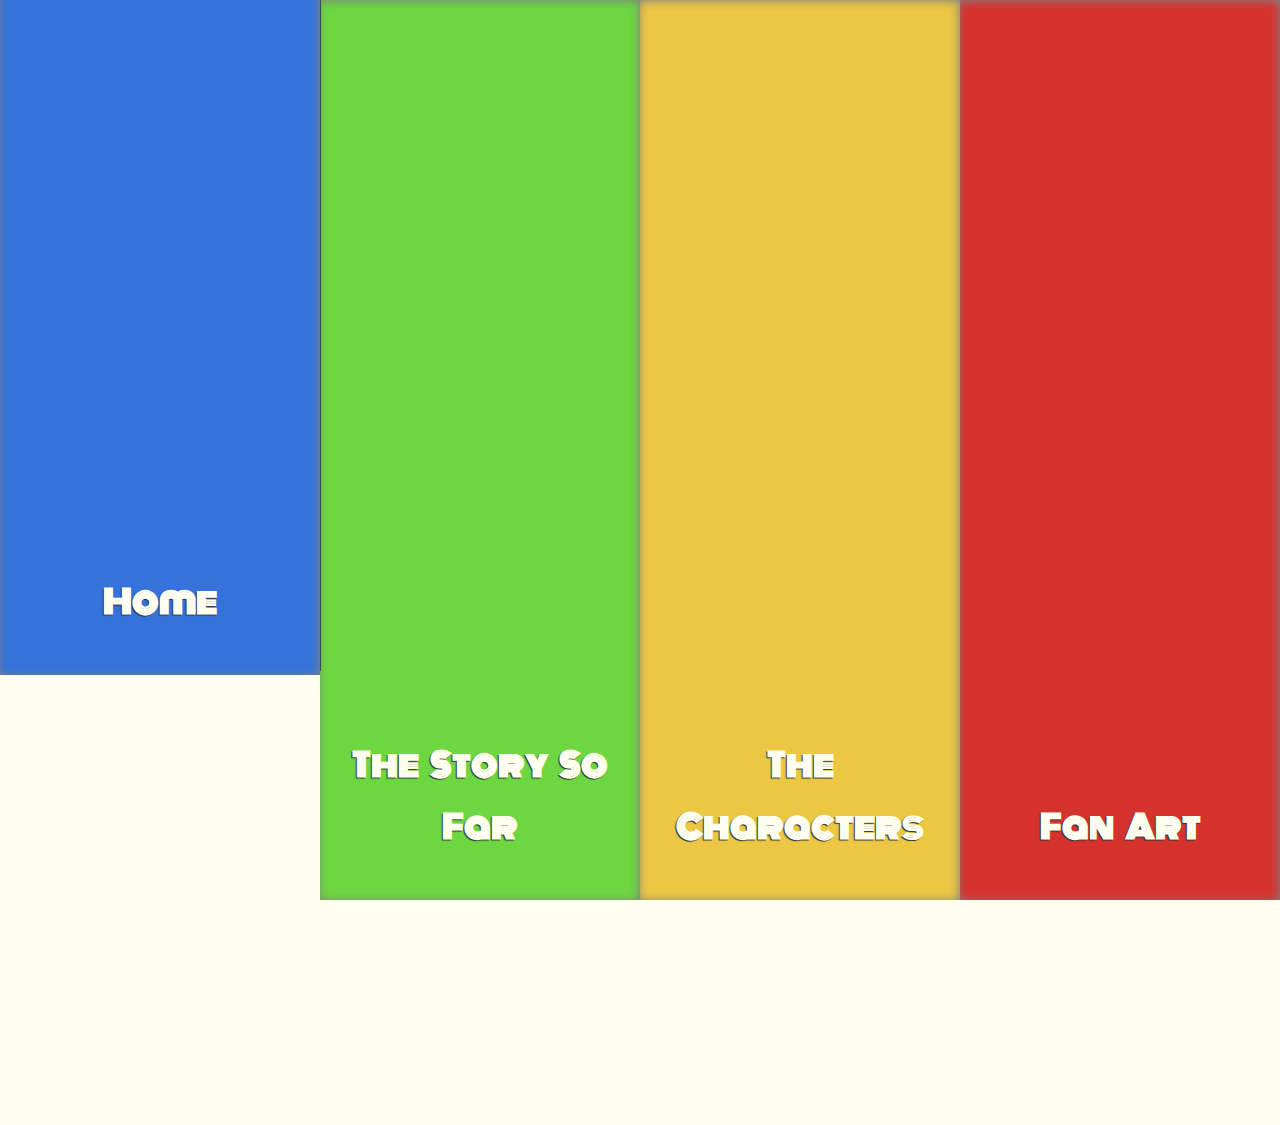
<file: index.html>
<!DOCTYPE html>
<html lang="en">
<head>
  <meta charset="UTF-8">
  <meta name="viewport" content="width=device-width, initial-scale=1.0">
  <meta http-equiv="X-UA-Compatible" content="ie=edge">
  <title> Voltron Promo </title>
  <link rel="stylesheet" href="./html/main.css">
</head>
<body>

    <div class="page-container">
        
        <div class="home-nav">
            
            <div class="blue-bar nav-column">
                <h1> <a class="home-title" href="index.html"> Home </a> </h1>
            </div>

            <div class="green-bar nav-column">
                <h1> <a class="home-title" href="html/details.html"> The Story So Far </a> </h1>
            </div>

            <div class="yellow-bar nav-column">
                <h1> <a class="home-title" href="html/characters.html"> The Characters </a> </h1>
            </div>

            <div class="red-bar nav-column">
                <h1> <a class="home-title" href="html/gallery.html"> Fan Art </a> </h1>
            </div>
        </div>
       
    
    </div>

        <script src="html/app.js"> </script>
    </body>
</html>
</file>
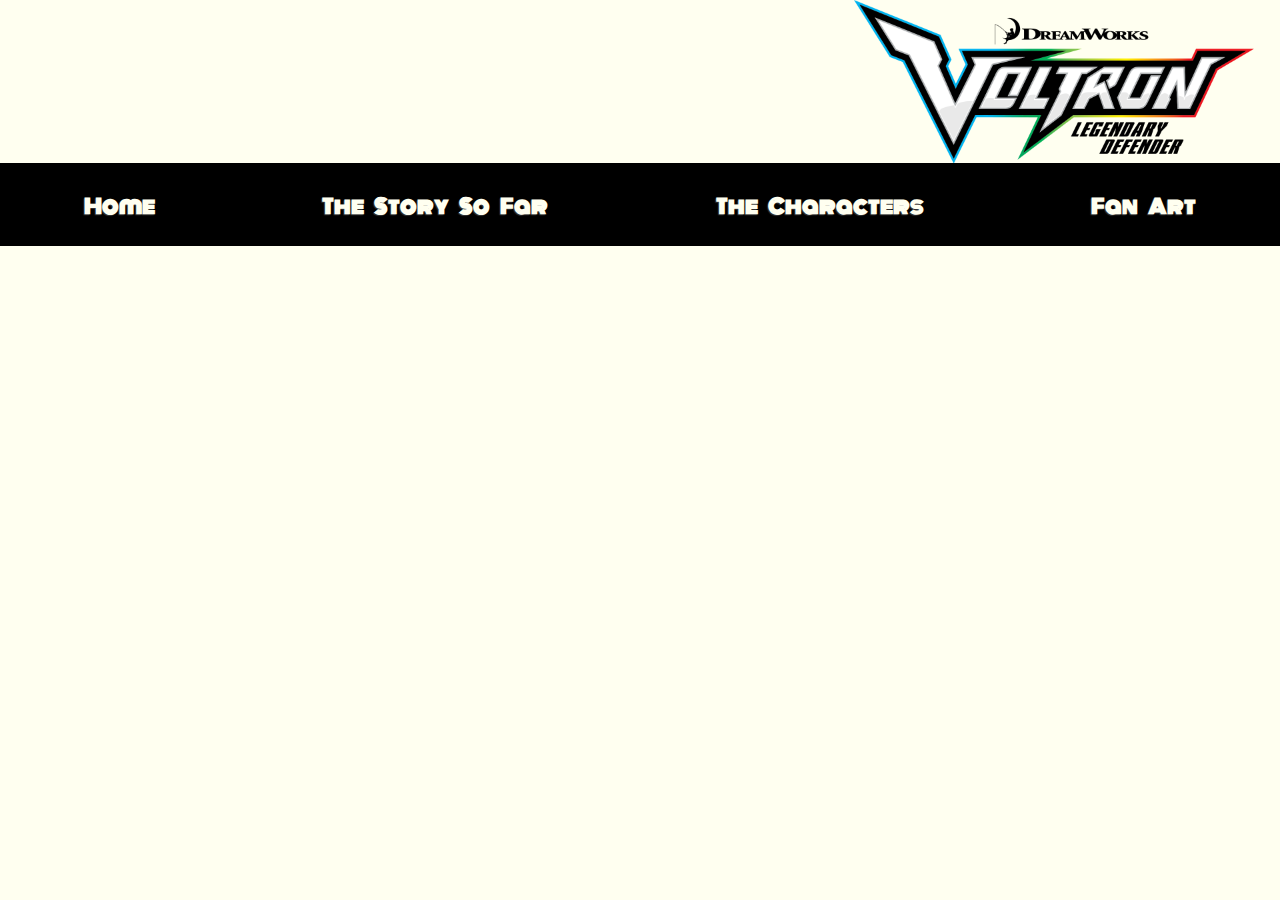
<file: html/characters.html>
<!DOCTYPE html>
<html lang="en">
<head>
  <meta charset="UTF-8">
  <meta name="viewport" content="width=device-width, initial-scale=1.0">
  <meta http-equiv="X-UA-Compatible" content="ie=edge">
  <title> Slideshow!!! </title>
  <link rel="stylesheet" href="main.css">
</head>
<body>

    <div class="banner">
        <img src="../images/logo.png" id="logo" alt="Voltron Logo">
    </div>

    
    <div class="clock-container">
        <div class="navbar">
            <h3> <a href="../index.html"> Home </a> </h3>
            <h3> <a href="details.html"> The Story So Far </a> </h3>
            <h3> <a href="characters.html"> The Characters </a> </h3>
            <h3> <a href="gallery.html"> Fan Art </a> </h3>
        </div>
       
       
    </div>

        <script src="app.js"> </script>
    </body>
</html>
</file>
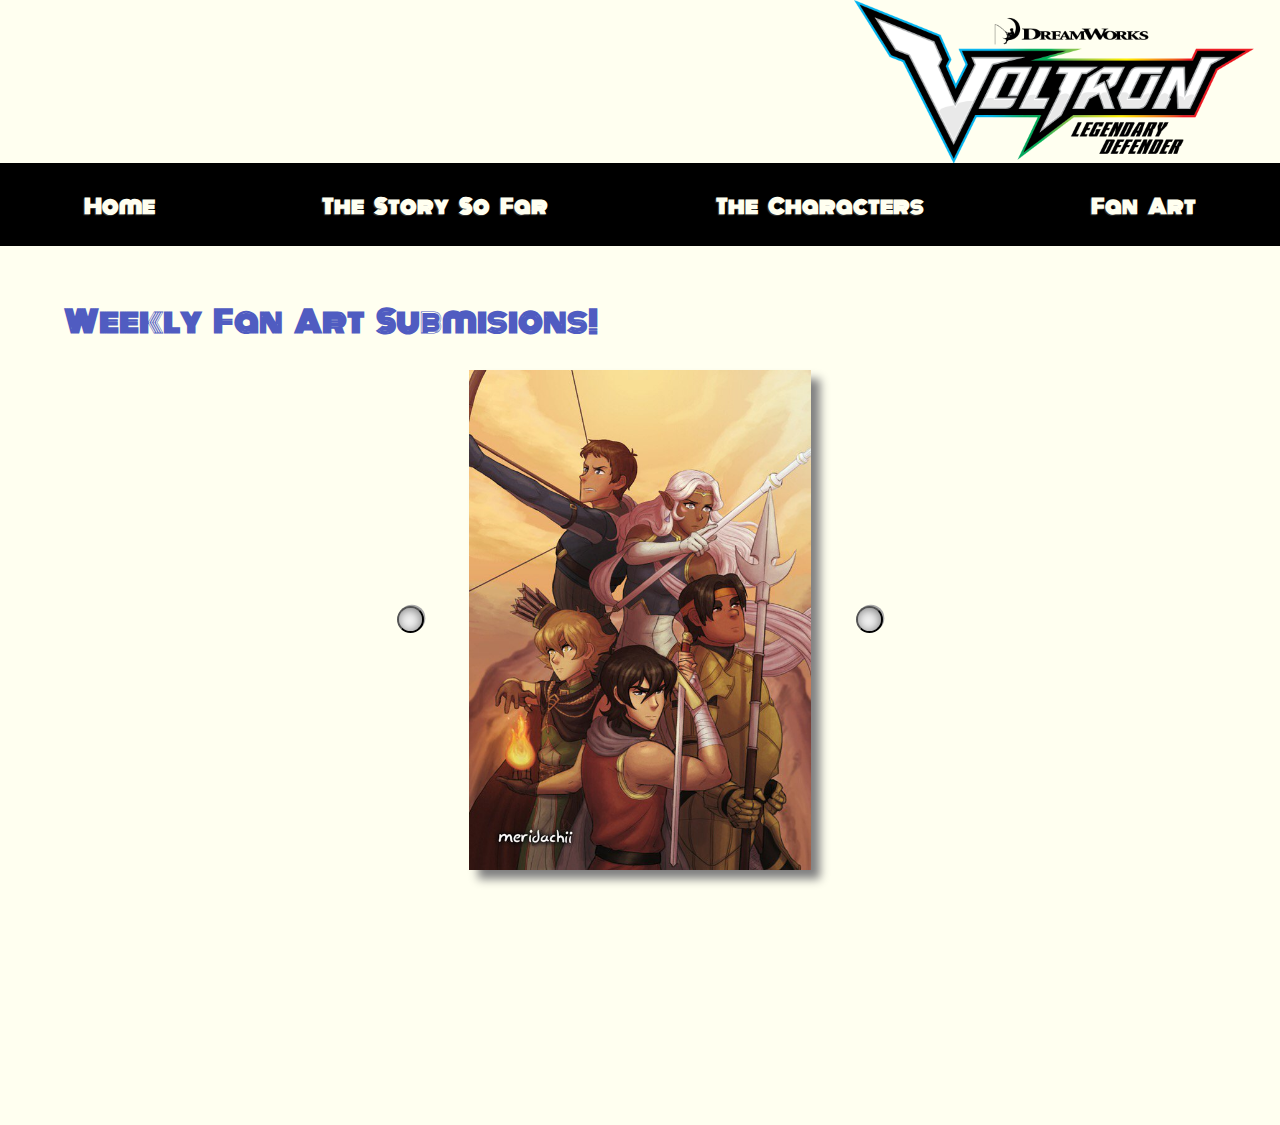
<file: html/gallery.html>
<!DOCTYPE html>
<html lang="en">
<head>
  <meta charset="UTF-8">
  <meta name="viewport" content="width=device-width, initial-scale=1.0">
  <meta http-equiv="X-UA-Compatible" content="ie=edge">
  <title> Voltron Promo Site </title>
  <link rel="stylesheet" href="main.css">
</head>
<body>

    <div class="page-container">
        
        <div class="banner">
                <img src="../images/logo.png" id="logo" alt="Voltron Logo">
        </div>

        <div class="navbar">
            <h3> <a href="../index.html"> Home </a> </h3>
            <h3> <a href="details.html"> The Story So Far </a> </h3>
            <h3> <a href="characters.html"> The Characters </a> </h3>
            <h3> <a href="gallery.html"> Fan Art </a> </h3>
        </div>

        <div class="page-title">    
            <h2> Weekly Fan Art Submisions!</h2>
        </div>
        
        
        <div class="slideshow-container">

            <button onclick="changePic('1')"> </button>
            <img src="../images/fa1.jpg" id="pic_displayed" class="slide" alt="fan art submissions">
            <img src="../images/fa2.png" class ="slide" alt="fan art submissions">
            <img src="../images/fa3.png" class="slide" alt="fan art submissions">
            <img src="../images/fa4.png" class="slide" alt="fan art submissions">
            <button onclick="changePic('-1')"> </button>

        </div>
    
        <div class="footer"></div>

    </div>

        <script src="app.js"> </script>
    </body>
</html>
</file>
<file: html/main.css>
/* ========================== *
*      Base Page Tamplate     *
* =========================== */


@import url('https://fonts.googleapis.com/css?family=Monoton');

:root {
    --voltronblue: #3573da;
    --voltronred: #d6322d;
    --voltrongreen: #6dd741;
    --voltronyellow: #ebc744;
}
body {
    margin: 0;
    padding: 0; 
    font-family: 'Monoton', cursive;
    word-spacing: .5rem;
    text-align: center;
    height: 100vh;
    color: ivory;
    background-color: ivory;
    text-shadow: -1px 1px .05rem #333333;
    font-size: 1.25rem;
    text-decoration: none;
    /* margin-top: 0; */
}

span {
    color: black;
    text-shadow: -1px 1px .15rem #333333;
    font-size: 1.25rem;
}

h1 {
    text-shadow: .15vh .15vh .5vh white, 
                1vh 1vh 1vh black;
}

h2 {
    color: rgb(0, 81, 255);
    text-shadow: -0.15vh 0.15rem .05rem grey;
}
 a {
    color: ivory;
    text-shadow: -1px 1px .05rem #333333;
    font-size: 1.25rem;
    text-decoration: none;
 }

.page-container {
    display: flex;
    justify-content: flex-start;
    align-items: center;
    flex-direction: column;
    min-height: 125vh;
}

.banner {
    /* border:  solid green; */
    width: 100vw;
    display: flex;
    justify-content: flex-end;
}

.navbar {
    background-color: black;
    width: 100vw;
    margin: 0;
    display: flex;
    justify-content: space-around;

}

.page-title {
    /* border: solid orange; */
    width: 100vw;
    display: flex;
    justify-content: flex-start;
    padding-top: 3vh;
    padding-left: 10vw;

}
.page-title > h2 {
    color: #505CC1;
    text-shadow: none;
}
/* .footer {
    width: 100vw;
    height: 5vh;
    background-color: #333333;
} */



/* ============================= *
*            Home Page           *
* ============================== */

.home-nav {
    display: grid;
    grid-template-columns: repeat(4, 1fr);
    /* grid-template-rows: repeat(1, 1fr); */
    /* align-items: end; */
    height: 100vh;
    width: 100vw;
    margin: 0;
}

.nav-column {
    display:flex;
    flex-direction: column;
    justify-content: flex-end;
    box-shadow: inset -1px 1px 10px grey, 
                0.15vh -0.5vh .05vh darkslategrey;
                padding-bottom: 2vh;
    transition: transform 300ms ease-in-out;
}


.nav-column:hover {
    transform: translate(0vh, -25vh);
}

.home-title {
    font-size: 2rem;
}
.blue-bar {
    background-color: var(--voltronblue);
}
.green-bar {
    background-color: var(--voltrongreen);
}
.yellow-bar {
    background-color: var(--voltronyellow);
}
.red-bar {
    background-color: var(--voltronred);
}


/* ============================= *
*          Slideshow Page        *
* ============================== */

.slideshow-container {
    display: flex;
    justify-content: center;
    align-items: center;
    
}
.slide {
    display: none;
}

#pic_displayed {
    display: block;
}

button {
    margin: 5vh;
    border-radius: 50%;
    width: 3vh;
    height: 3vh;
    box-shadow: inset -1px 1px 10px grey, 
                0.15vh -0.15vh .05vh darkgrey;
}

img {
    max-width: 700px;
    max-height: 500px;
    box-shadow: 1vh 1vh 1vh grey;
}

#logo {
    /* border: solid salmon; */
    box-shadow: none;
    max-width: 400px;
    max-height: 164px;
    margin-right: 2vw;
}




/* ============================= *
*           Summary Page         *
* ============================== */

.summary-container {
    margin-top: 10vh;
    display: grid;
    grid-template-columns: repeat(2, 1fr);
    grid-template-rows: repeat(2, 1fr);
    justify-items: center;
    grid-row-gap:  20vh;
    grid-column-gap: 10vh;
}

.trailer {
    box-shadow: -1vh 1vh 1vh darkgrey;
}

p {
    font-family: fantasy;
    background-color: rgb(255, 255, 231);
    color: darkslategrey;
    text-shadow: none;
    font-size: 1.15rem;
    width: 70vh;
    padding-top: 2vh;
    box-shadow: -0.25vh 0.5vh .05vh darkgrey;
}

.details-list {
    list-style-type: none;
    text-align: left;
    padding-top: 7vh;

    font-family: fantasy;
    background-color: rgb(255, 255, 231);
    color: darkslategrey;
    text-shadow: none;
    font-size: 1.15rem;
    width: 70vh;
    box-shadow: -0.25vh 0.5vh .05vh darkgrey;

}
</file>
